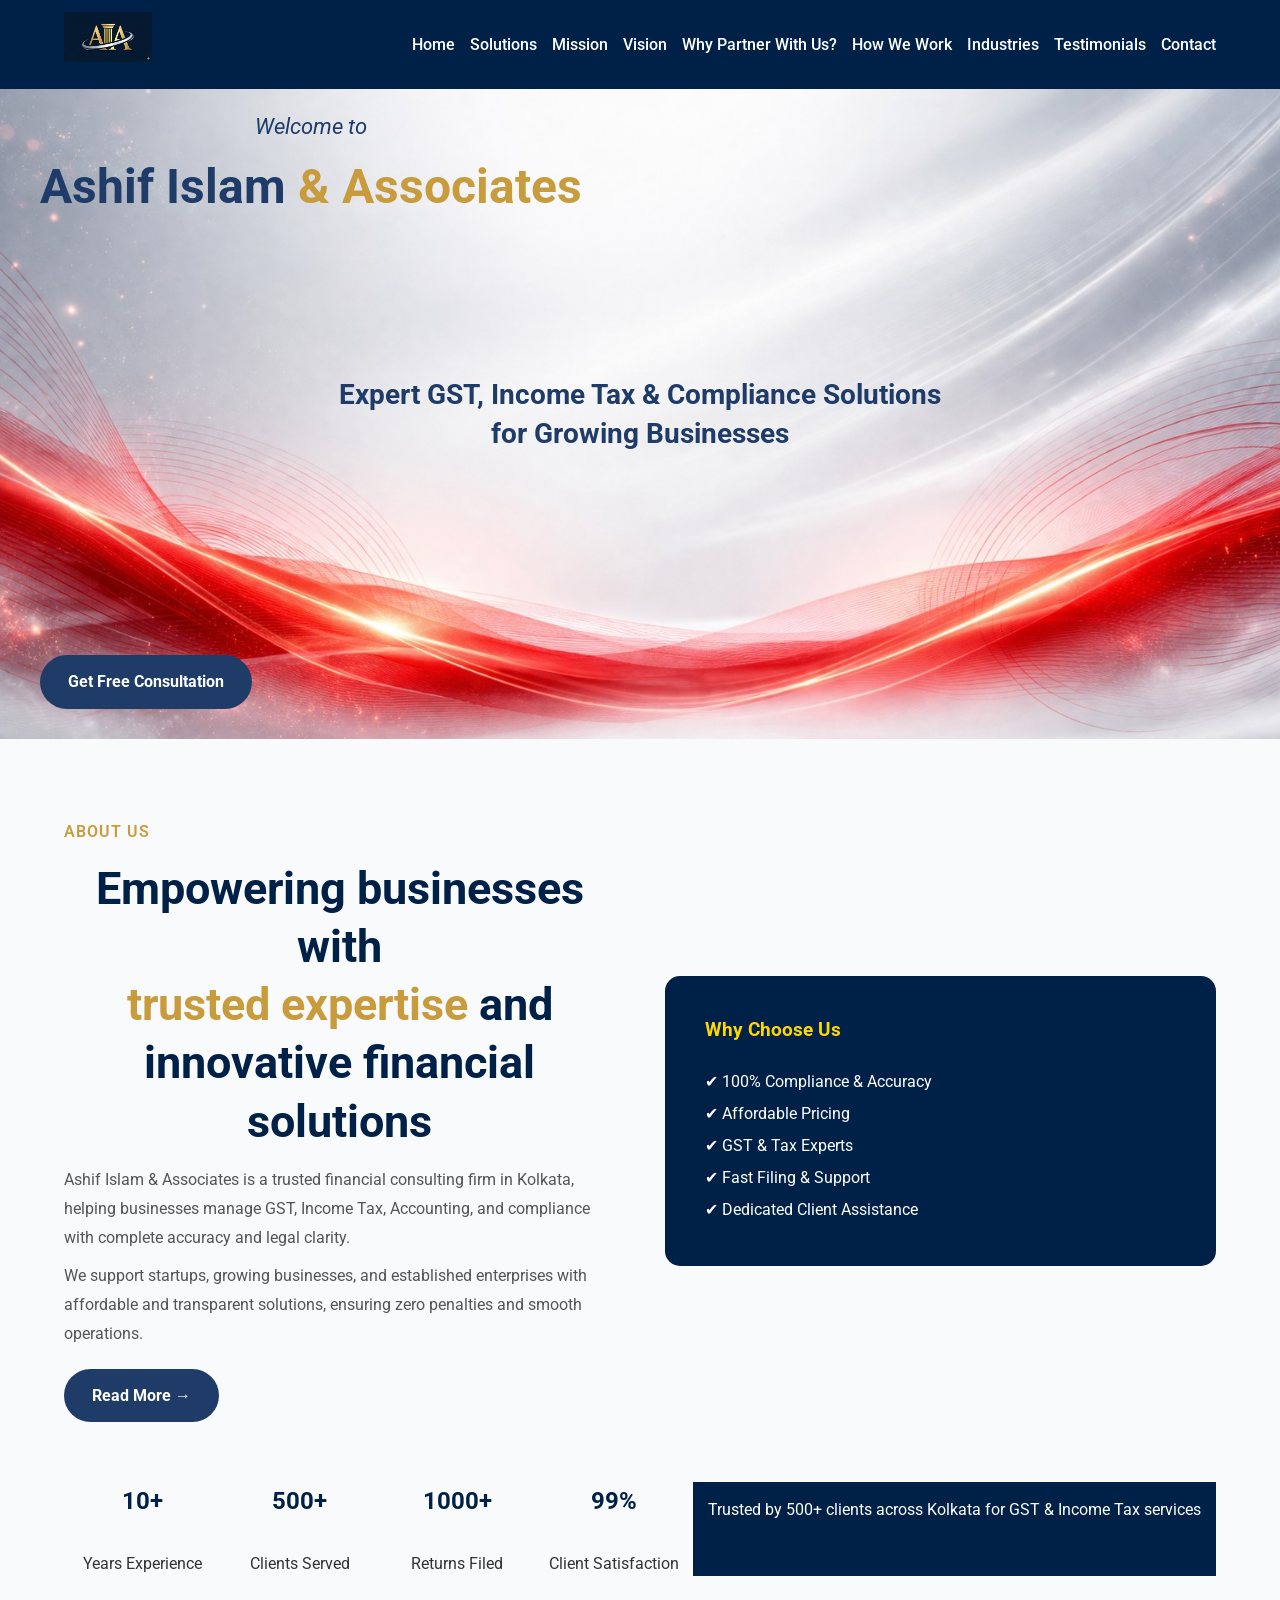
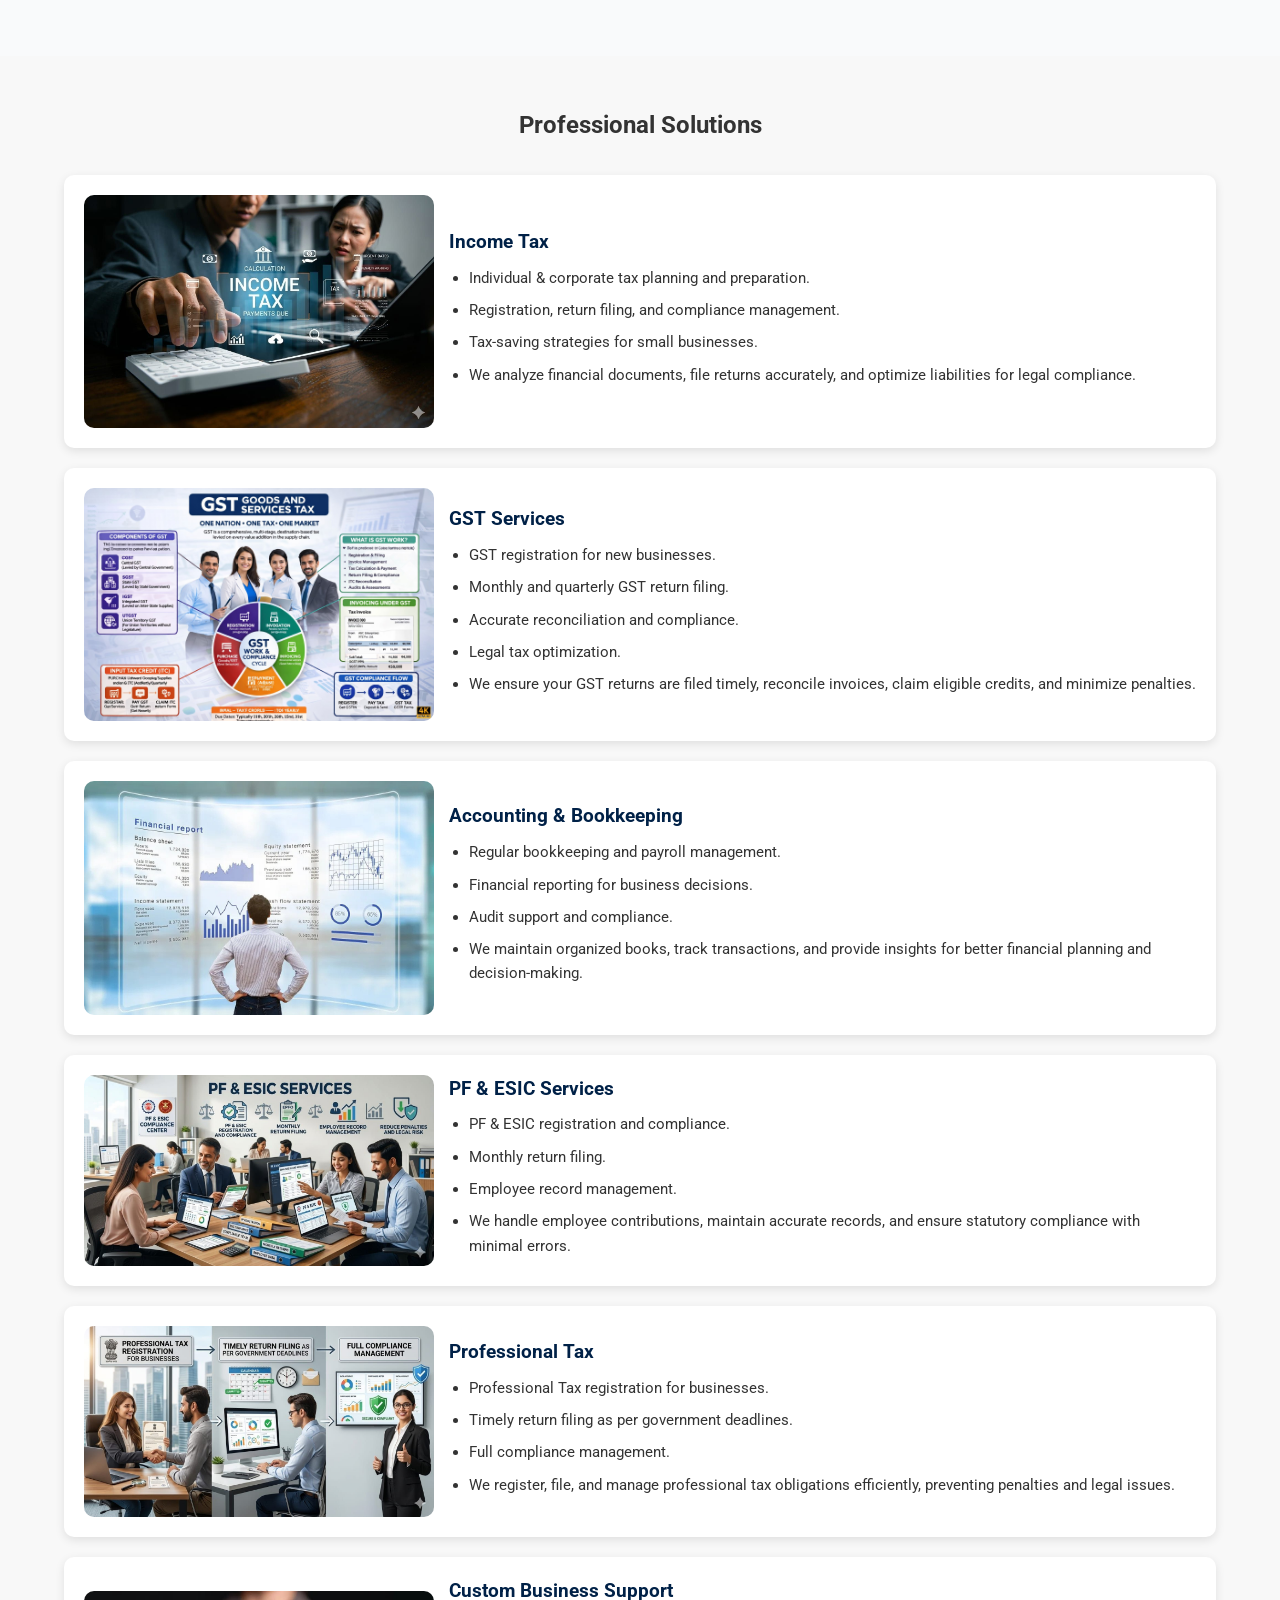
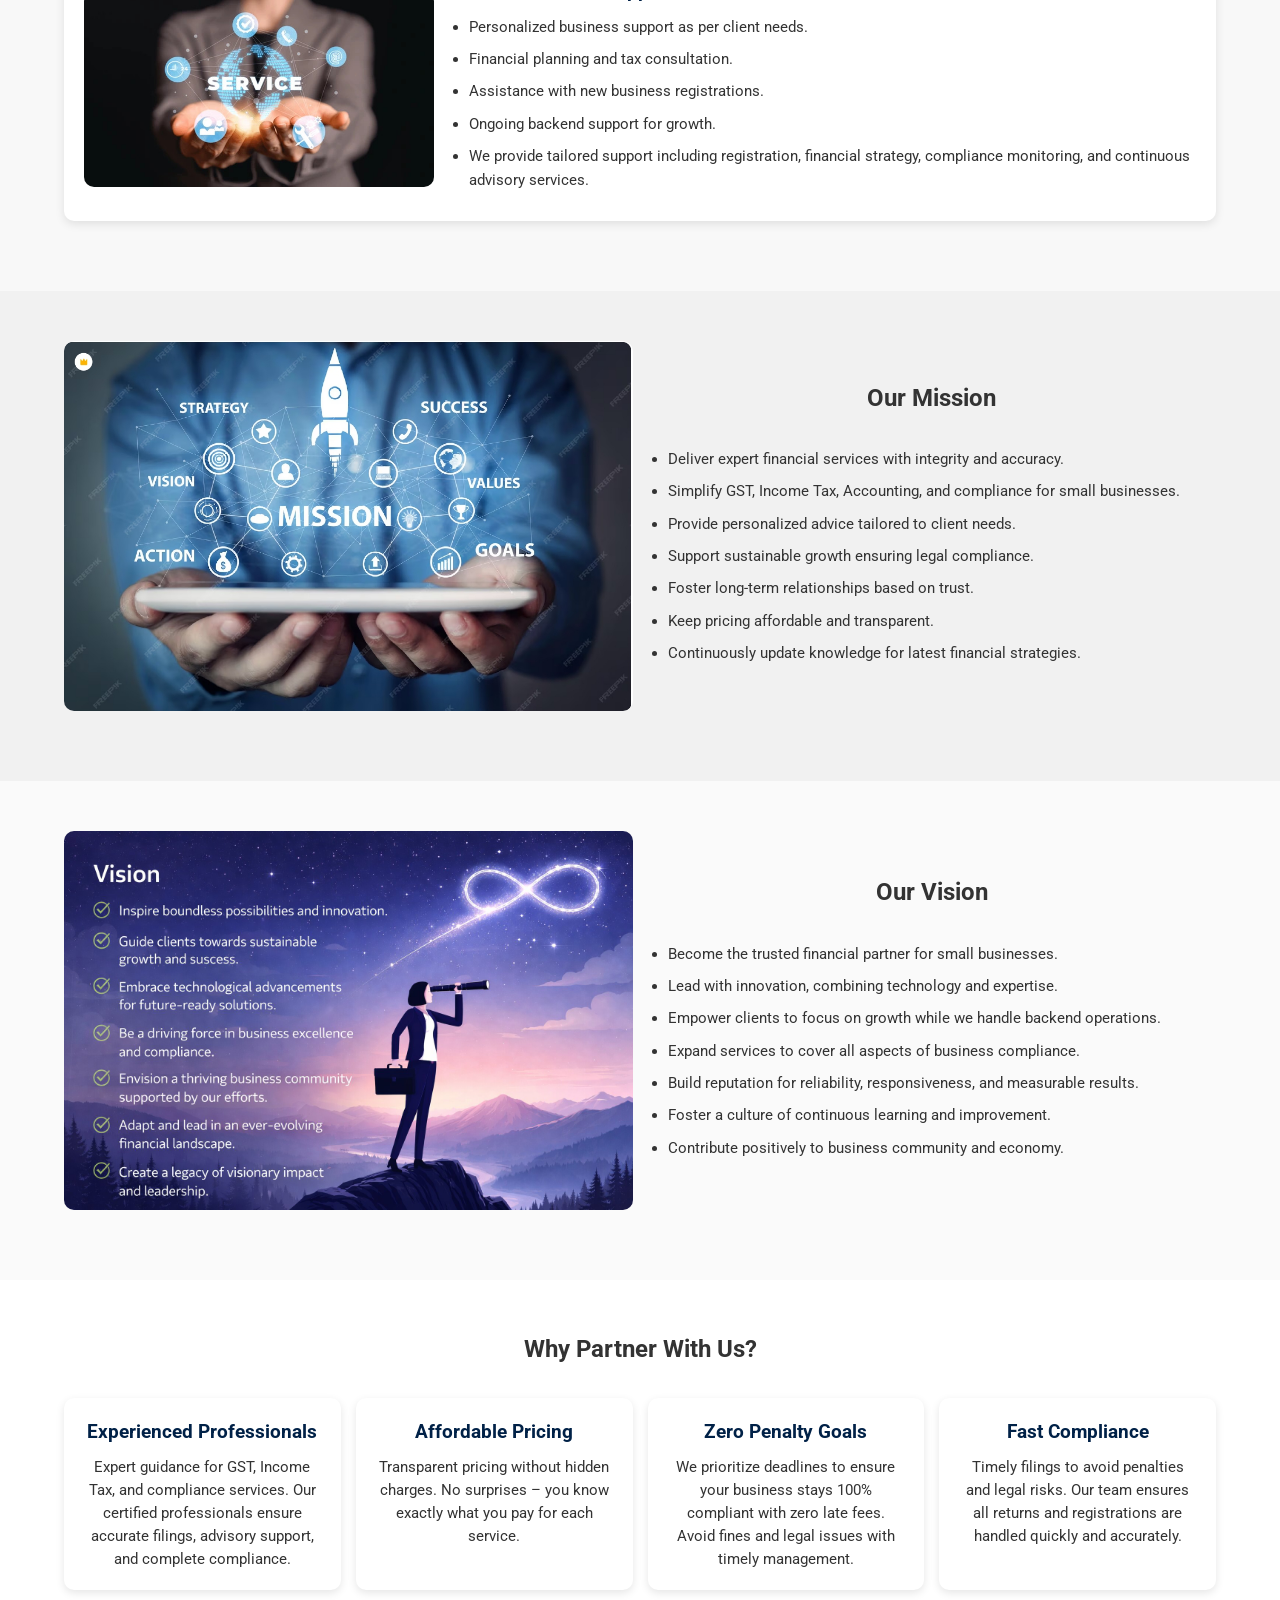
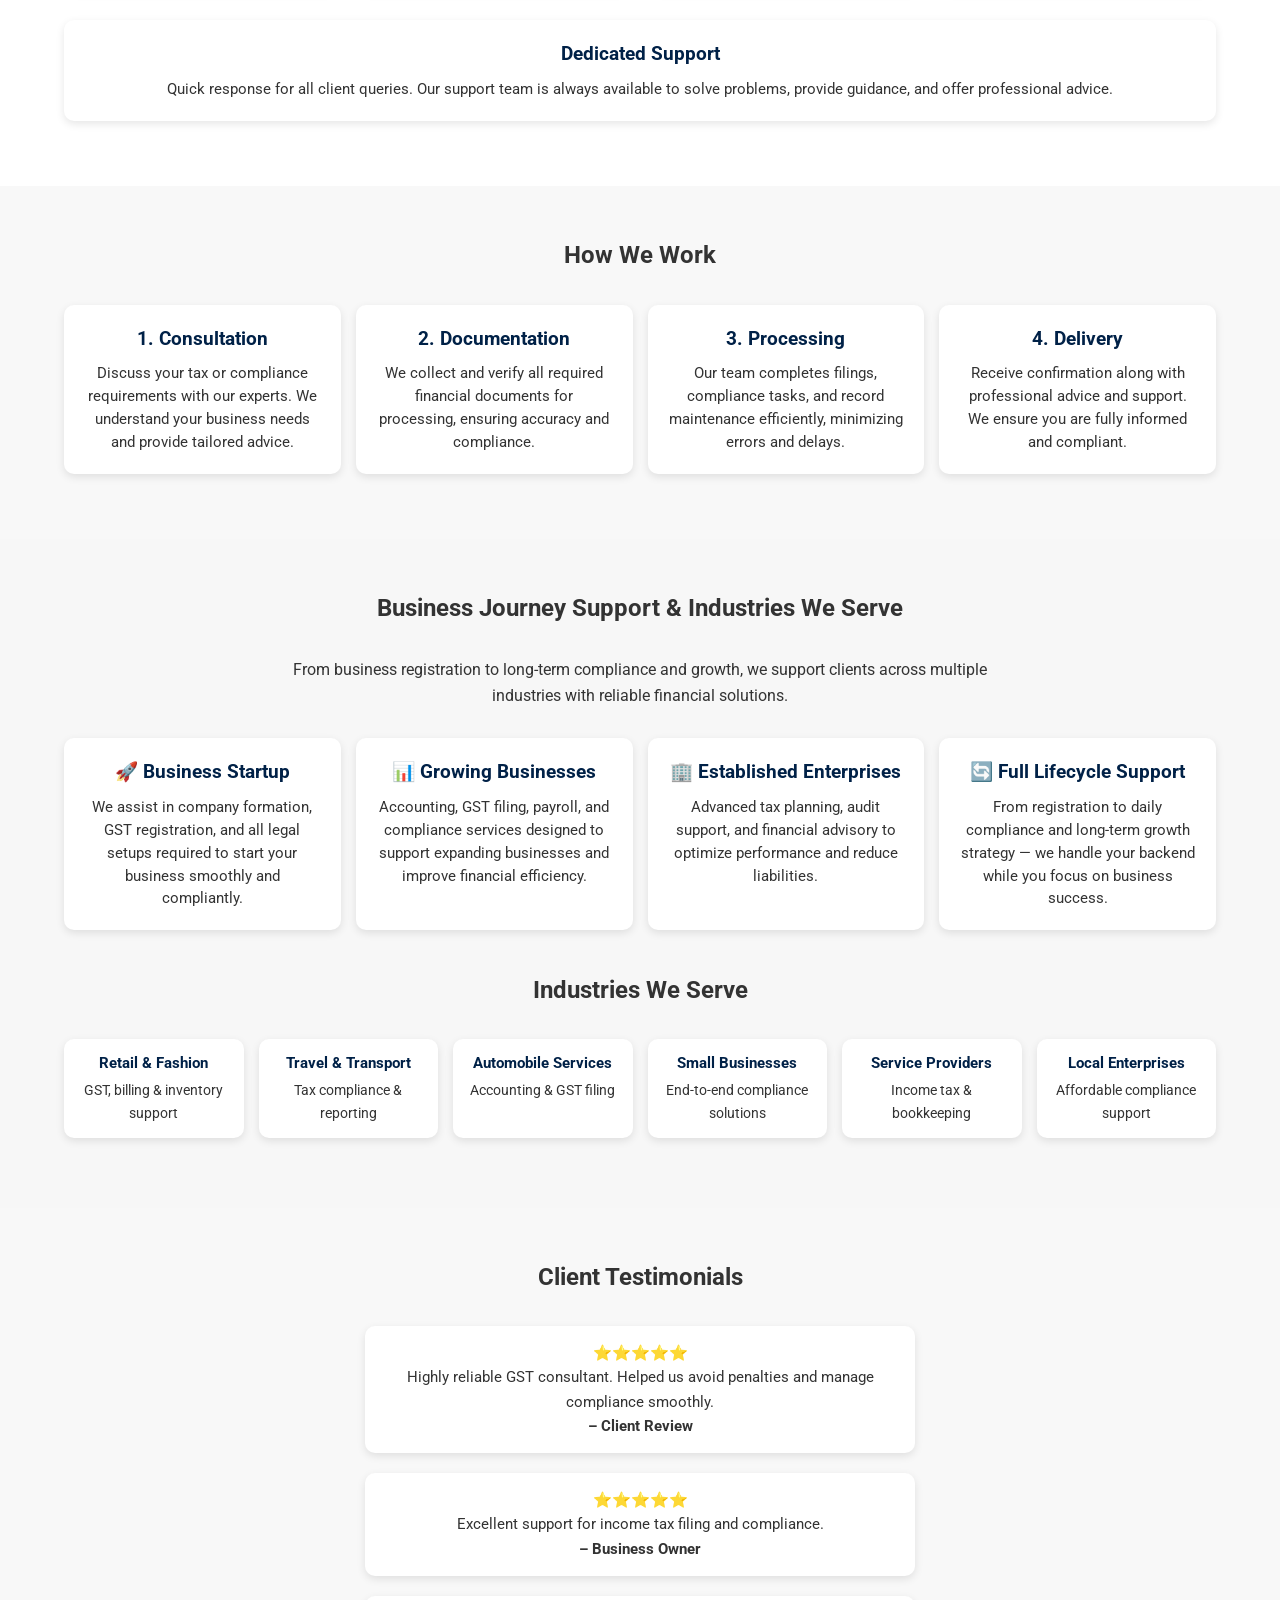
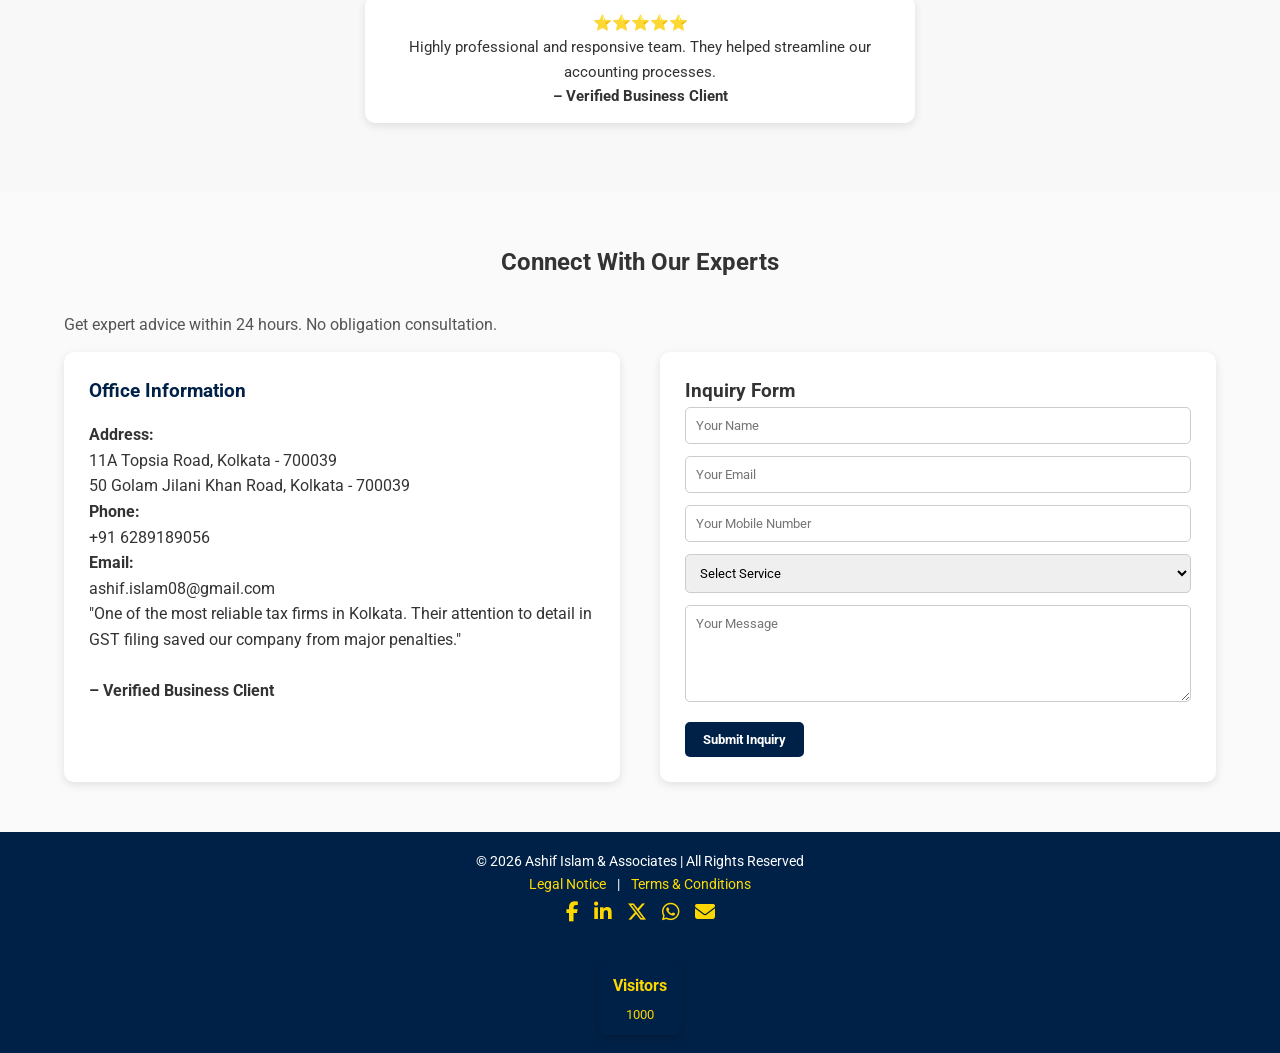
<file: index.html>
<!DOCTYPE html>
<html lang="en">
<head>
<meta charset="UTF-8">
<meta name="viewport" content="width=device-width, initial-scale=1.0">
<title>Ashif Islam & Associates | GST, Income Tax & Accounting Consultant in Kolkata | Affordable & Trusted</title>
<meta name="description" content="Ashif Islam & Associates - Trusted GST, Income Tax & Accounting Consultant in Kolkata. Expert GST filing, income tax return, bookkeeping and compliance services.">

<link rel="icon" type="image/png" href="https://www.aiaassociates.in/images/logo.jpg">

<!-- High-Resolution Favicons -->
    <link rel="icon" type="image/png" sizes="512x512" href="images/favicon-512.png">
    <link rel="icon" type="image/png" sizes="32x32" href="images/favicon-32.png">
    <link rel="apple-touch-icon" sizes="180x180" href="images/apple-touch-icon.png">
    <link rel="canonical" href="https://www.aiaassociates.in/" />

<script type="application/ld+json">
{
  "@context": "https://schema.org",
  "@type": "Organization",
  "name": "Ashif Islam & Associates",
  "url": "https://www.aiaassociates.in/",
  "logo": "https://www.aiaassociates.in/images/favicon-512.png"
}
</script>

<link href="https://fonts.googleapis.com/css2?family=Roboto:wght@400;700&display=swap" rel="stylesheet">
<style>
/* ===== General Styles ===== */
*{margin:0;padding:0;box-sizing:border-box;font-family:'Roboto',sans-serif;}
body{line-height:1.6;color:#333;font-size:16px;background:#fafafa;}
h2{text-align:center;margin-bottom:30px;}
section{padding:50px 0;}
.container{width:90%;margin:auto;}

/* ===== Header ===== */
header{
  background:#002147;
  color:#fff;
  padding:12px 0;
  position:sticky;
  top:0;
  z-index:1000;
  
}

header .container{
  position:relative; /* ✅ ADD THIS */
}
header .container{display:flex;justify-content:space-between;align-items:center;flex-wrap:wrap;position:relative;}
header h1 img{height:50px;}
nav{
  display:flex;
  align-items:center;
}
nav a{color:#fff;margin-left:15px;text-decoration:none;font-weight:500;transition:0.3s;}
nav a:hover{color:#FFD700;}

/* ===== Hero Section ===== */
.hero{
  position: relative;
  width:100%;
  height:90vh;
  max-height:650px;
  overflow:hidden;
}
.hero-bg{
  position:absolute;
  bottom:0;
  left:0;
  width:100%;
  height:100%;
  object-fit:cover;
  opacity:0.95;
  z-index:1;
  animation: floatWave 8s ease-in-out infinite alternate;
}
.hero::before{
  content:"";
  position:absolute;
  inset:0;
  background:linear-gradient(to right, rgba(255,255,255,0.95), rgba(255,255,255,0.6));
  z-index:1;
}
/* SHOW CONTENT ONLY ON FIRST SLIDE */
.hero-content{
  position:absolute;
  top:0;
  left:0;
  width:100%;
  height:100%;
  display:flex;
  align-items:center;
  justify-content:center;
  text-align:center;
  color:#fff;
  z-index:3;
}

/* HIDE CONTENT AFTER FIRST SLIDE */
.hide-content{
  opacity:0;
  visibility:hidden;
}
.hero-text-3d{position:relative;width:100%;height:100%;perspective:1000px;animation: zoom3D 1.5s ease forwards;}
.hero-top-left{position:absolute;top:20px;left:40px;}
.hero-top-left .welcome-text{font-size:22px;font-style:italic;color:#1f3c68;margin-bottom:5px;}
.main-title{font-size:48px;font-weight:bold;}
.main-title .blue{color:#1f3c68;}
.main-title .gold{color:#c89b3c;}
.hero-subtitle{position:absolute;top:50%;left:50%;transform:translate(-50%,-50%);
font-size:28px;color:#1f3c68;text-align:center;line-height:1.4;}
.hero-bottom-left{position:absolute;bottom:30px;left:40px;}
.cta-btn{display:inline-block;background:#1f3c68;color:#fff;padding:14px 28px;border-radius:30px;text-decoration:none;font-weight:bold;transition:0.3s;}
.cta-btn:hover{background:#c89b3c;}
@keyframes zoom3D{
  0%{opacity:0;transform:scale(0.8) rotateX(20deg);}
  100%{opacity:1;transform:scale(1) rotateX(0deg);}
}
@keyframes floatWave{
  0%{transform:translateY(0px);}
  100%{transform:translateY(-25px);}
}
/* ===== Hero Slider ===== */
.hero-slider{
  position:absolute;
  width:100%;
  height:100%;
  top:0;
  left:0;
  z-index:1;
}

.slide{
  position:absolute;
  width:100%;
  height:100%;   /* ✅ FIXED */
  top:0;
  left:0;
  object-fit:cover;
  object-position:center;
  opacity:0;
  transition: opacity 1s ease-in-out;
}

.slide.active{
  opacity:1;
}

/* ===== Solutions Section ===== */
.service-item{
  display:flex;
  flex-wrap:wrap;
  align-items:center;
  gap:15px;
  margin-bottom:20px;
  background:#fff;
  padding:20px;
  border-radius:10px;
  box-shadow:0 3px 10px rgba(0,0,0,0.1);
  transition: all 0.4s ease;
  transform-style: preserve-3d;
}
.service-item:hover{
  transform: scale(1.05) rotateY(3deg);
  box-shadow:0 10px 25px rgba(0,0,0,0.2);
  border:2px solid #c89b3c;
}
.active-card{
  transform: scale(1.08) rotateY(6deg);
  border:2px solid #FFD700;
}
.service-item img{flex:1 1 250px;width:100%;max-width:350px;height:auto;border-radius:10px;object-fit:cover;}
.service-text{flex:2 1 350px;}
.service-text h3{margin-bottom:8px;color:#002147;}
.service-text ul{list-style-type:disc;margin-left:20px;}
.service-text ul li{margin-bottom:8px;font-size:0.95rem;}

/* ===== Service Grid (Why Partner With Us & How We Work) ===== */
.service-grid{display:flex;flex-wrap:wrap;gap:15px;justify-content:center;}
.service-card{flex:1 1 220px;background:#fff;padding:20px;border-radius:10px;box-shadow:0 3px 8px rgba(0,0,0,0.1);text-align:center;margin-bottom:15px;}
.service-card h3{margin-bottom:8px;color:#002147;}
.service-card p{font-size:0.95rem;line-height:1.5;}

/* ===== Section Image & Text ===== */
.section-img-text{display:flex;flex-wrap:wrap;align-items:center;gap:15px;margin-bottom:20px;}
.section-img-text img{flex:1;min-width:250px;width:100%;border-radius:10px;object-fit:cover;}
.section-img-text .text{flex:1;min-width:250px;}
.section-img-text .text ul{margin-top:10px;margin-left:20px;}
.section-img-text .text ul li{margin-bottom:8px;font-size:0.95rem;}

/* ===== Portfolio ===== */
.client-grid{display:flex;flex-wrap:wrap;gap:15px;justify-content:center;margin-bottom:20px;}
.client-box{background:#fff;padding:12px 15px;border-radius:10px;box-shadow:0 3px 8px rgba(0,0,0,0.1);text-align:center;flex:1 1 150px;}
.client-box h3{color:#002147;margin-bottom:4px;font-size:0.95rem;}
.client-box p{font-size:0.9rem;}

/* ===== Testimonials ===== */
.testimonial{background:#fff;padding:15px;margin:10px auto;max-width:550px;border-radius:10px;box-shadow:0 3px 8px rgba(0,0,0,0.1);text-align:center;font-size:0.95rem;margin-bottom:20px;}

/* ===== Contact ===== */
.contact-wrapper{display:flex;flex-wrap:wrap;gap:40px;}
.office-info{flex:1;background:#fff;padding:25px;border-radius:10px;box-shadow:0 3px 10px rgba(0,0,0,0.1);}
.office-info h3{color:#002147;margin-bottom:15px;}
.contact-form{flex:1;background:#fff;padding:25px;border-radius:10px;box-shadow:0 3px 10px rgba(0,0,0,0.1);}
.contact-form input,.contact-form textarea,.contact-form select{width:100%;padding:10px;margin-bottom:12px;border:1px solid #ccc;border-radius:5px;}
.contact-form button{background:#002147;color:#fff;padding:10px 18px;border:none;border-radius:5px;cursor:pointer;font-weight:bold;}
.contact-form button:hover{background:#004080;}

/* ===== Footer ===== */
footer{background:#002147;color:#fff;padding:18px 0;text-align:center;font-size:0.9rem;}
footer a{color:#ffdd00;text-decoration:none;margin:0 8px;}
footer .social-icons a{margin:0 6px;display:inline-block;font-size:20px;color:#FFD700;}

/* ===== Visitor Counter ===== */
.visitor-counter{margin-top:20px;text-align:center;padding:10px 15px;background:#002147;color:#FFD700;border-radius:8px;box-shadow:0 3px 8px rgba(0,0,0,0.2);display:inline-block;font-family:'Roboto',sans-serif;}
.visitor-counter h4{margin-bottom:6px;font-size:1rem;}
.visitor-counter p{font-size:0.8rem;margin-top:4px;}

/* ===== Responsive ===== */
@media(max-width:768px){

  .hero{
    height:auto;
    min-height:350px;
    padding:60px 15px;
    aspect-ratio:16/9;
  }

  .hero-slider img{
  width:100%;
  height:100%;
  object-fit:cover;
}

  .hero-text-3d{
    display:flex;
    flex-direction:column;
    align-items:center;
    text-align:center;
  }

  .hero-top-left{
    position:static;
  }

  .main-title{
    font-size:28px;
  }

  .hero-subtitle{
    position:static;
    transform:none;
    font-size:18px;
    margin:15px 0;
  }

  .hero-bottom-left{
    position:static;
    justify-content:center;
  }
}
/* ===== Hamburger Menu ===== */
.menu-toggle{
  display:none;
  font-size:24px;
  background:none;
  border:none;
  color:#fff;
  cursor:pointer;
  position:absolute;
  right:20px;
  top:18px;
}

/* ===== Mobile Menu ===== */
@media(max-width:768px){

  .menu-toggle{
    display:block;
    position:absolute;
    right:20px;
    top:18px;
  }

  nav{
    display:none;
    position:absolute;
    top:65px;
    left:0;
    width:100%;
    background:#002147;
    flex-direction:column;
    padding:10px 0;
  }

  nav a{
    display:block;
    padding:10px 15px;
    margin:0;
    border-top:1px solid rgba(255,255,255,0.1);
  }

    nav.show{
    display:flex !important;
  }
}
/* ===== Footer Mobile Fix ===== */
@media(max-width:768px){

  footer{
    text-align:center;
    padding:20px 10px;
  }

  footer p{
    font-size:0.85rem;
  }

  .social-icons{
    margin-top:10px;
  }

  .visitor-counter{
    margin-top:15px;
    font-size:0.9rem;
  }
}
</style>
<!-- FontAwesome for icons -->
<link rel="stylesheet" href="https://cdnjs.cloudflare.com/ajax/libs/font-awesome/6.5.0/css/all.min.css">
</head>
<body>

<!-- ===== Header ===== -->
<header>
<div class="container">
<h1>
<img src="images/logo.jpg" alt="Ashif Islam & Associates">
</h1>
<button class="menu-toggle" onclick="toggleMenu()">
<i class="fas fa-bars"></i>
</button>
<nav id="menu">
<a href="#hero">Home</a>
<a href="#solutions">Solutions</a>
<a href="#mission">Mission</a>
<a href="#vision">Vision</a>
<a href="#why-choose">Why Partner With Us?</a>
<a href="#how-work">How We Work</a>
<a href="#industries">Industries</a>
<a href="#testimonials">Testimonials</a>
<a href="#contact">Contact</a>
</nav>
</div>
</header>

<!-- ===== Hero Section ===== -->
<section class="hero" id="hero">
<div class="hero-slider">
  <img src="images/cover.jpg" class="slide active">
  <img src="images/cover_1.jpeg" class="slide">
  <img src="images/cover_2.jpeg" class="slide">
  <img src="images/income_tax.jpg" class="slide">
  <img src="images/cover_3.jpeg" class="slide">
  <img src="images/custom_support.jpg" class="slide">
</div>
  <div class="hero-content show-on-first">
    <div class="hero-text-3d">
      <div class="hero-top-left">
        <p class="welcome-text">Welcome to</p>
        <h1 class="main-title"><span class="blue">Ashif Islam</span> <span class="gold">& Associates</span></h1>
      </div>
      <h2 class="hero-subtitle">Expert GST, Income Tax & Compliance Solutions for Growing Businesses</h2>
      <div class="hero-bottom-left">
        <a href="#contact" class="cta-btn">Get Free Consultation</a>
      </div>
    </div>
  </div>
</section>
<!-- ===== Brand Recognition About Section ===== -->
<section id="about" style="background:#f9fafb; padding:80px 0;">
  <div class="container">

    <div style="display:flex; flex-wrap:wrap; gap:50px; align-items:center;">

      <!-- LEFT TEXT -->
      <div style="flex:1; min-width:300px;">
        <p style="color:#c89b3c; font-weight:600; letter-spacing:1px;">ABOUT US</p>

        <h2 style="font-size:2.8rem; color:#002147; margin:15px 0; line-height:1.3;">
          Empowering businesses with <br>
          <span style="color:#c89b3c;">trusted expertise</span> and 
          innovative financial solutions
        </h2>

        <p style="color:#555; line-height:1.8;">
          Ashif Islam & Associates is a trusted financial consulting firm in Kolkata,
          helping businesses manage GST, Income Tax, Accounting, and compliance 
          with complete accuracy and legal clarity.
        </p>

        <p style="color:#555; line-height:1.8; margin-top:10px;">
          We support startups, growing businesses, and established enterprises with
          affordable and transparent solutions, ensuring zero penalties and smooth operations.
        </p>

        <a href="#contact" class="cta-btn" style="margin-top:20px;">Read More →</a>
      </div>

      <!-- RIGHT BOX -->
      <div style="flex:1; min-width:300px;">
        <div style="background:#002147; color:#fff; padding:40px; border-radius:15px;">
          <h3 style="color:#FFD700; margin-bottom:20px;">Why Choose Us</h3>

          <ul style="list-style:none; padding:0; line-height:2;">
            <li>✔ 100% Compliance & Accuracy</li>
            <li>✔ Affordable Pricing</li>
            <li>✔ GST & Tax Experts</li>
            <li>✔ Fast Filing & Support</li>
            <li>✔ Dedicated Client Assistance</li>
          </ul>
        </div>
      </div>

    </div>

    <!-- STATS SECTION -->
    <div style="display:flex; flex-wrap:wrap; justify-content:space-between; margin-top:60px; text-align:center;">

      <div style="flex:1; min-width:150px;">
        <h2 style="color:#002147;">10+</h2>
        <p>Years Experience</p>
      </div>

      <div style="flex:1; min-width:150px;">
        <h2 style="color:#002147;">500+</h2>
        <p>Clients Served</p>
      </div>

      <div style="flex:1; min-width:150px;">
        <h2 style="color:#002147;">1000+</h2>
        <p>Returns Filed</p>
      </div>

      <div style="flex:1; min-width:150px;">
        <h2 style="color:#002147;">99%</h2>
        <p>Client Satisfaction</p>
      </div>
<div style="text-align:center; padding:15px; background:#002147; color:#fff;">
  Trusted by 500+ clients across Kolkata for GST & Income Tax services
</div>
    </div>

  </div>
</section>

<!-- ===== Solutions Section ===== -->
<section id="solutions" style="background:#f8f8f8;">
<div class="container">
<h2>Professional Solutions</h2>

<!-- Income Tax -->
<div class="service-item">
<img src="images/income_tax.jpg" alt="Income Tax">
<div class="service-text">
<h3>Income Tax</h3>
<ul>
<li>Individual & corporate tax planning and preparation.</li>
<li>Registration, return filing, and compliance management.</li>
<li>Tax-saving strategies for small businesses.</li>
<li>We analyze financial documents, file returns accurately, and optimize liabilities for legal compliance.</li>
</ul>
</div>
</div>

<!-- GST Services -->
<div class="service-item">
<img src="images/gst.jpg" alt="GST Services">
<div class="service-text">
<h3>GST Services</h3>
<ul>
<li>GST registration for new businesses.</li>
<li>Monthly and quarterly GST return filing.</li>
<li>Accurate reconciliation and compliance.</li>
<li>Legal tax optimization.</li>
<li>We ensure your GST returns are filed timely, reconcile invoices, claim eligible credits, and minimize penalties.</li>
</ul>
</div>
</div>

<!-- Accounting & Bookkeeping -->
<div class="service-item">
<img src="images/accounting.jpg" alt="Accounting & Bookkeeping">
<div class="service-text">
<h3>Accounting & Bookkeeping</h3>
<ul>
<li>Regular bookkeeping and payroll management.</li>
<li>Financial reporting for business decisions.</li>
<li>Audit support and compliance.</li>
<li>We maintain organized books, track transactions, and provide insights for better financial planning and decision-making.</li>
</ul>
</div>
</div>

<!-- PF & ESIC Services -->
<div class="service-item">
<img src="images/pf_esic.jpg" alt="PF & ESIC Services">
<div class="service-text">
<h3>PF & ESIC Services</h3>
<ul>
<li>PF & ESIC registration and compliance.</li>
<li>Monthly return filing.</li>
<li>Employee record management.</li>
<li>We handle employee contributions, maintain accurate records, and ensure statutory compliance with minimal errors.</li>
</ul>
</div>
</div>

<!-- Professional Tax -->
<div class="service-item">
<img src="images/professional_tax.jpg" alt="Professional Tax">
<div class="service-text">
<h3>Professional Tax</h3>
<ul>
<li>Professional Tax registration for businesses.</li>
<li>Timely return filing as per government deadlines.</li>
<li>Full compliance management.</li>
<li>We register, file, and manage professional tax obligations efficiently, preventing penalties and legal issues.</li>
</ul>
</div>
</div>

<!-- Custom Business Support -->
<div class="service-item">
<img src="images/custom_support.jpg" alt="Custom Business Support">
<div class="service-text">
<h3>Custom Business Support</h3>
<ul>
<li>Personalized business support as per client needs.</li>
<li>Financial planning and tax consultation.</li>
<li>Assistance with new business registrations.</li>
<li>Ongoing backend support for growth.</li>
<li>We provide tailored support including registration, financial strategy, compliance monitoring, and continuous advisory services.</li>
</ul>
</div>
</div>

</div>
</section>

<!-- ===== Mission ===== -->
<section id="mission" style="background:#f1f1f1;">
<div class="container section-img-text">
<img src="images/mission.jpg" alt="Our Mission">
<div class="text">
<h2>Our Mission</h2>
<ul>
<li>Deliver expert financial services with integrity and accuracy.</li>
<li>Simplify GST, Income Tax, Accounting, and compliance for small businesses.</li>
<li>Provide personalized advice tailored to client needs.</li>
<li>Support sustainable growth ensuring legal compliance.</li>
<li>Foster long-term relationships based on trust.</li>
<li>Keep pricing affordable and transparent.</li>
<li>Continuously update knowledge for latest financial strategies.</li>
</ul>
</div>
</div>
</section>

<!-- ===== Vision ===== -->
<section id="vision">
<div class="container section-img-text">
<img src="images/vision.jpg" alt="Our Vision">
<div class="text">
<h2>Our Vision</h2>
<ul>
<li>Become the trusted financial partner for small businesses.</li>
<li>Lead with innovation, combining technology and expertise.</li>
<li>Empower clients to focus on growth while we handle backend operations.</li>
<li>Expand services to cover all aspects of business compliance.</li>
<li>Build reputation for reliability, responsiveness, and measurable results.</li>
<li>Foster a culture of continuous learning and improvement.</li>
<li>Contribute positively to business community and economy.</li>
</ul>
</div>
</div>
</section>

<!-- ===== Why Partner With Us ===== -->
<section id="why-choose" style="background:#ffffff;">
<div class="container">
<h2>Why Partner With Us?</h2>
<div class="service-grid">

<div class="service-card">
<h3>Experienced Professionals</h3>
<p>Expert guidance for GST, Income Tax, and compliance services. Our certified professionals ensure accurate filings, advisory support, and complete compliance.</p>
</div>

<div class="service-card">
<h3>Affordable Pricing</h3>
<p>Transparent pricing without hidden charges. No surprises – you know exactly what you pay for each service.</p>
</div>

<div class="service-card">
<h3>Zero Penalty Goals</h3>
<p>We prioritize deadlines to ensure your business stays 100% compliant with zero late fees. Avoid fines and legal issues with timely management.</p>
</div>

<div class="service-card">
<h3>Fast Compliance</h3>
<p>Timely filings to avoid penalties and legal risks. Our team ensures all returns and registrations are handled quickly and accurately.</p>
</div>

<div class="service-card">
<h3>Dedicated Support</h3>
<p>Quick response for all client queries. Our support team is always available to solve problems, provide guidance, and offer professional advice.</p>
</div>

</div>
</div>
</section>

<!-- ===== How We Work ===== -->
<section id="how-work" style="background:#f8f8f8;">
<div class="container">
<h2>How We Work</h2>
<div class="service-grid">
<div class="service-card"><h3>1. Consultation</h3><p>Discuss your tax or compliance requirements with our experts. We understand your business needs and provide tailored advice.</p></div>
<div class="service-card"><h3>2. Documentation</h3><p>We collect and verify all required financial documents for processing, ensuring accuracy and compliance.</p></div>
<div class="service-card"><h3>3. Processing</h3><p>Our team completes filings, compliance tasks, and record maintenance efficiently, minimizing errors and delays.</p></div>
<div class="service-card"><h3>4. Delivery</h3><p>Receive confirmation along with professional advice and support. We ensure you are fully informed and compliant.</p></div>
</div>
</div>
</section>

<!-- ===== Portfolio ===== -->
<section id="industries" style="background:#f7f7f7;">
<div class="container">
<h2>Business Journey Support & Industries We Serve</h2>
<p style="text-align:center; max-width:700px; margin:10px auto 30px;">
From business registration to long-term compliance and growth, we support clients across multiple industries with reliable financial solutions.
</p>

<div class="service-grid">

<div class="service-card">
<h3>🚀 Business Startup</h3>
<p>We assist in company formation, GST registration, and all legal setups required to start your business smoothly and compliantly.</p>
</div>

<div class="service-card">
<h3>📊 Growing Businesses</h3>
<p>Accounting, GST filing, payroll, and compliance services designed to support expanding businesses and improve financial efficiency.</p>
</div>

<div class="service-card">
<h3>🏢 Established Enterprises</h3>
<p>Advanced tax planning, audit support, and financial advisory to optimize performance and reduce liabilities.</p>
</div>

<div class="service-card">
<h3>🔄 Full Lifecycle Support</h3>
<p>From registration to daily compliance and long-term growth strategy — we handle your backend while you focus on business success.</p>
</div>

</div>

<br>

<h2>Industries We Serve</h2>

<div class="client-grid">

<div class="client-box"><h3>Retail & Fashion</h3><p>GST, billing & inventory support</p></div>
<div class="client-box"><h3>Travel & Transport</h3><p>Tax compliance & reporting</p></div>
<div class="client-box"><h3>Automobile Services</h3><p>Accounting & GST filing</p></div>
<div class="client-box"><h3>Small Businesses</h3><p>End-to-end compliance solutions</p></div>
<div class="client-box"><h3>Service Providers</h3><p>Income tax & bookkeeping</p></div>
<div class="client-box"><h3>Local Enterprises</h3><p>Affordable compliance support</p></div>

</div>

</div>
</section>

<!-- ===== Testimonials ===== -->
<section id="testimonials" style="background:#f8f8f8;">
<div class="container">
<h2>Client Testimonials</h2>
<div class="testimonial">⭐⭐⭐⭐⭐<p>Highly reliable GST consultant. Helped us avoid penalties and manage compliance smoothly.</p><b>– Client Review</b></div>
<div class="testimonial">⭐⭐⭐⭐⭐<p>Excellent support for income tax filing and compliance.</p><b>– Business Owner</b></div>
<div class="testimonial">⭐⭐⭐⭐⭐<p>Highly professional and responsive team. They helped streamline our accounting processes.</p><b>– Verified Business Client</b></div>
</div>
</section>

<!-- Contact -->
<section id="contact">
<div class="container">
<h2>Connect With Our Experts</h2>
<p style="color:#555; margin-bottom:15px;">
Get expert advice within 24 hours. No obligation consultation.
</p>
<div class="contact-wrapper">

<div class="office-info">
<h3>Office Information</h3>
<p><b>Address:</b><br>
11A Topsia Road, Kolkata - 700039<br>
50 Golam Jilani Khan Road, Kolkata - 700039
</p>
<p><b>Phone:</b><br>+91 6289189056</p>
<p><b>Email:</b><br>ashif.islam08@gmail.com</p>
<div class="quote">
"One of the most reliable tax firms in Kolkata. Their attention to detail in GST filing saved our company from major penalties."
<br><br>
<b>– Verified Business Client</b>
</div>
</div>

<div class="contact-form">
<h3>Inquiry Form</h3>
<form onsubmit="alert('Thank you! We will contact you soon.'); return false;">
<input type="text" name="name" placeholder="Your Name" required />
<input type="email" name="email" placeholder="Your Email" required />
<input type="tel" name="phone" placeholder="Your Mobile Number" required />
<select name="service" required>
<option value="">Select Service</option>
<option>Income Tax</option>
<option>GST Services</option>
<option>Accounting & Bookkeeping</option>
<option>PF & ESIC</option>
<option>Professional Tax</option>
<option>Custom Business Support</option>
</select>
<textarea name="message" rows="5" placeholder="Your Message" required></textarea>
<button type="submit">Submit Inquiry</button>
</form>
</div>

</div>
</div>
</section>

<footer>
  <p>&copy; 2026 Ashif Islam & Associates | All Rights Reserved</p>

  <p>
   <a href="legal.html">Legal Notice</a> | 
<a href="terms.html">Terms & Conditions</a>
  </p>

  <div class="social-icons">
    <a href="https://www.facebook.com/ashifislamassociates/" target="_blank"><i class="fab fa-facebook-f"></i></a>
    <a href="https://www.linkedin.com/" target="_blank"><i class="fab fa-linkedin-in"></i></a>
    <a href="https://x.com/aiaassociateswb" target="_blank"><i class="fab fa-x-twitter"></i></a>
    <a href="https://wa.me/916289189056" target="_blank"><i class="fab fa-whatsapp"></i></a>
    <a href="mailto:ashif.islam08@gmail.com"><i class="fas fa-envelope"></i></a>
  </div>

  <!-- Visitor Counter (ONLY ONE) -->
  <div class="container" style="text-align:center; margin-top:15px;">
    <div class="visitor-counter">
      <h4>Visitors</h4>
      <p id="visitor-count">0</p>
    </div>
  </div>
</footer>

<script>
  function toggleMenu() {
  const menu = document.getElementById('menu');
  menu.classList.toggle('show');
}
document.addEventListener("DOMContentLoaded", function(){

  // ===== Visitor Counter =====
  let count = localStorage.getItem('visitorCount');

  if(count === null){
    count = 1000; // start from 1000
  } else {
    count = parseInt(count) + 1;
  }

  localStorage.setItem('visitorCount', count);

  let counter = document.getElementById('visitor-count');
  if(counter){
    counter.innerText = count;
  }

  // ===== HERO SLIDER LOGIC =====
  let slides = document.querySelectorAll(".slide");
  let index = 0;
  let content = document.querySelector(".hero-content");

  if(slides.length > 0) {
    slides[0].classList.add("active");
    setInterval(() => {
      slides[index].classList.remove("active");
      index = (index + 1) % slides.length;
      slides[index].classList.add("active");

      // FIXED: Keeps content visible if you don't want it to vanish
      // If you want it to hide on other slides, keep the 'if' logic below
      if(index === 0) {
        content.classList.remove("hide-content");
      } else {
        // Change to remove if you want title visible on all slides
        content.classList.add("hide-content"); 
      }
    }, 4000);
  }

  // ===== SERVICE CLICK EFFECT =====
  document.querySelectorAll('.service-item').forEach(item => {
    item.addEventListener('click', () => {
      item.classList.add('active-card');
      setTimeout(() => {
        item.classList.remove('active-card');
      }, 300);
    });
  });
});
</script>
</body>
</html>
</file>
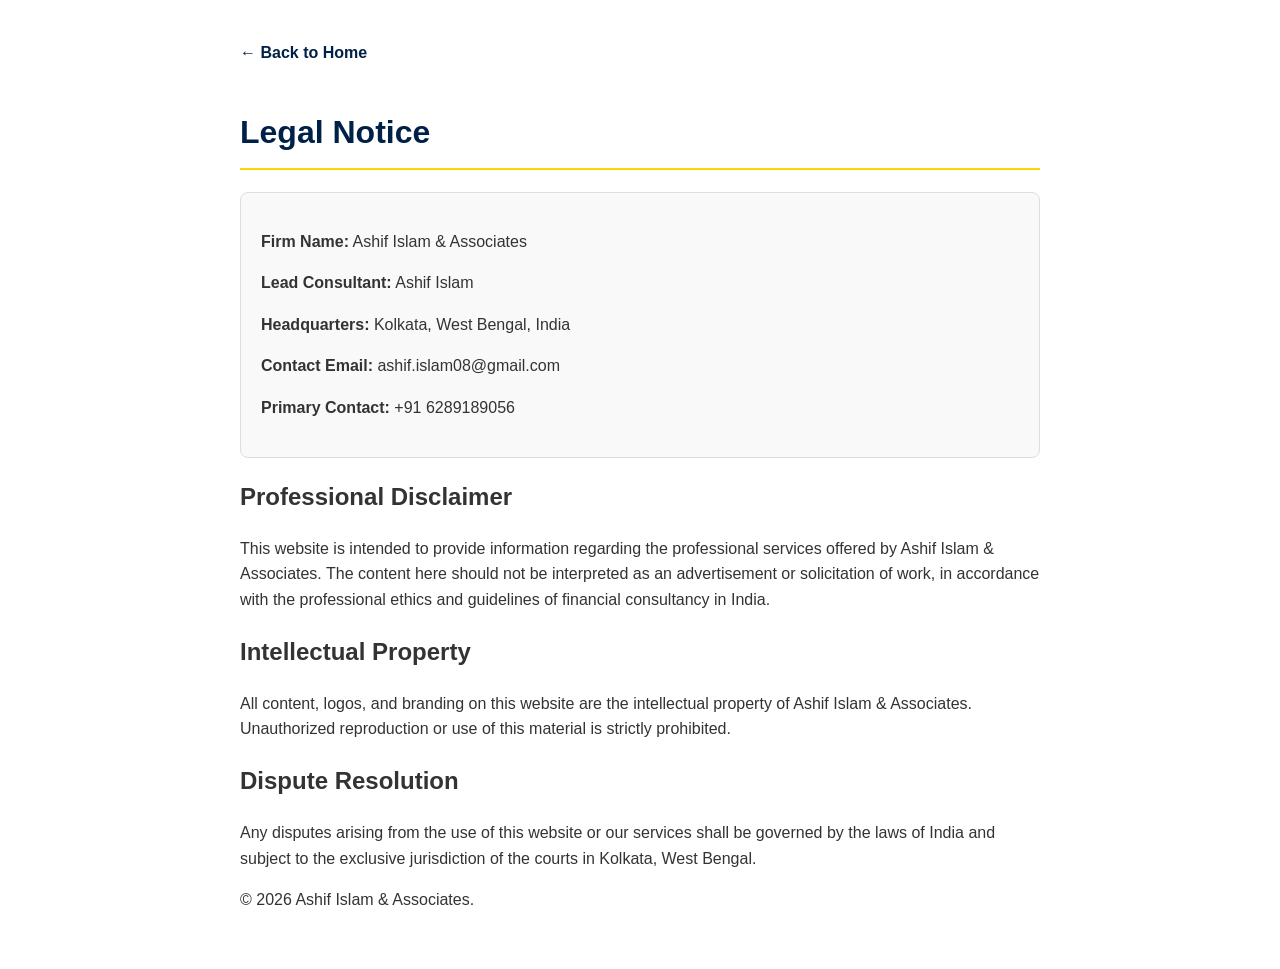
<file: legal.html>
<!DOCTYPE html>
<html lang="en">
<head>
    <meta charset="UTF-8">
    <meta name="viewport" content="width=device-width, initial-scale=1.0">
    <title>Legal Notice | Ashif Islam & Associates</title>
    <style>
        body { font-family: 'Segoe UI', Tahoma, Geneva, Verdana, sans-serif; line-height: 1.6; color: #333; max-width: 800px; margin: 0 auto; padding: 40px 20px; }
        h1 { color: #002147; border-bottom: 2px solid #FFD700; padding-bottom: 10px; }
        .notice-box { background: #f9f9f9; border: 1px solid #ddd; padding: 20px; border-radius: 8px; margin-top: 20px; }
        .back-link { display: inline-block; margin-bottom: 20px; color: #002147; text-decoration: none; font-weight: bold; }
    </style>
</head>
<body>
    <a href="index.html" class="back-link">← Back to Home</a>
    <h1>Legal Notice</h1>

    <div class="notice-box">
        <p><strong>Firm Name:</strong> Ashif Islam & Associates</p>
        <p><strong>Lead Consultant:</strong> Ashif Islam</p>
        <p><strong>Headquarters:</strong> Kolkata, West Bengal, India</p>
        <p><strong>Contact Email:</strong> ashif.islam08@gmail.com</p>
        <p><strong>Primary Contact:</strong> +91 6289189056</p>
    </div>

    <h2>Professional Disclaimer</h2>
    <p>This website is intended to provide information regarding the professional services offered by Ashif Islam & Associates. The content here should not be interpreted as an advertisement or solicitation of work, in accordance with the professional ethics and guidelines of financial consultancy in India.</p>

    <h2>Intellectual Property</h2>
    <p>All content, logos, and branding on this website are the intellectual property of Ashif Islam & Associates. Unauthorized reproduction or use of this material is strictly prohibited.</p>

    <h2>Dispute Resolution</h2>
    <p>Any disputes arising from the use of this website or our services shall be governed by the laws of India and subject to the exclusive jurisdiction of the courts in Kolkata, West Bengal.</p>

    <footer>
        <p>&copy; 2026 Ashif Islam & Associates.</p>
    </footer>
</body>
</html>
</file>
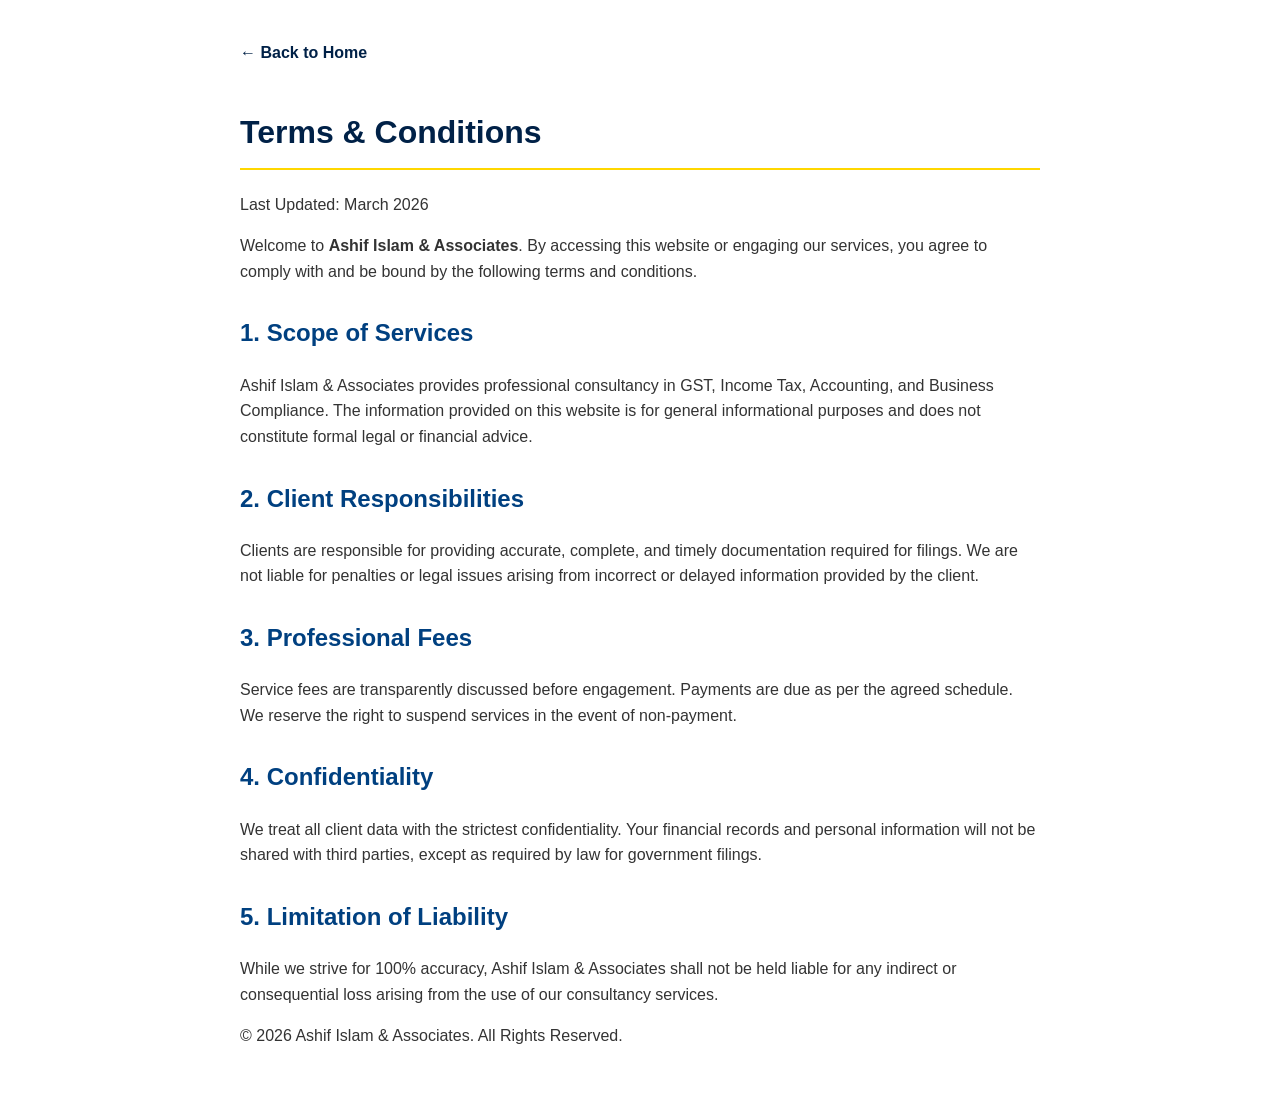
<file: terms.html>
<!DOCTYPE html>
<html lang="en">
<head>
    <meta charset="UTF-8">
    <meta name="viewport" content="width=device-width, initial-scale=1.0">
    <title>Terms & Conditions | Ashif Islam & Associates</title>
    <style>
        body { font-family: 'Segoe UI', Tahoma, Geneva, Verdana, sans-serif; line-height: 1.6; color: #333; max-width: 800px; margin: 0 auto; padding: 40px 20px; }
        h1 { color: #002147; border-bottom: 2px solid #FFD700; padding-bottom: 10px; }
        h2 { color: #004080; margin-top: 30px; }
        .back-link { display: inline-block; margin-bottom: 20px; color: #002147; text-decoration: none; font-weight: bold; }
    </style>
</head>
<body>
    <a href="index.html" class="back-link">← Back to Home</a>
    <h1>Terms & Conditions</h1>
    <p>Last Updated: March 2026</p>

    <p>Welcome to <strong>Ashif Islam & Associates</strong>. By accessing this website or engaging our services, you agree to comply with and be bound by the following terms and conditions.</p>

    <h2>1. Scope of Services</h2>
    <p>Ashif Islam & Associates provides professional consultancy in GST, Income Tax, Accounting, and Business Compliance. The information provided on this website is for general informational purposes and does not constitute formal legal or financial advice.</p>

    <h2>2. Client Responsibilities</h2>
    <p>Clients are responsible for providing accurate, complete, and timely documentation required for filings. We are not liable for penalties or legal issues arising from incorrect or delayed information provided by the client.</p>

    <h2>3. Professional Fees</h2>
    <p>Service fees are transparently discussed before engagement. Payments are due as per the agreed schedule. We reserve the right to suspend services in the event of non-payment.</p>

    <h2>4. Confidentiality</h2>
    <p>We treat all client data with the strictest confidentiality. Your financial records and personal information will not be shared with third parties, except as required by law for government filings.</p>

    <h2>5. Limitation of Liability</h2>
    <p>While we strive for 100% accuracy, Ashif Islam & Associates shall not be held liable for any indirect or consequential loss arising from the use of our consultancy services.</p>

    <footer>
        <p>&copy; 2026 Ashif Islam & Associates. All Rights Reserved.</p>
    </footer>
</body>
</html>
</file>
